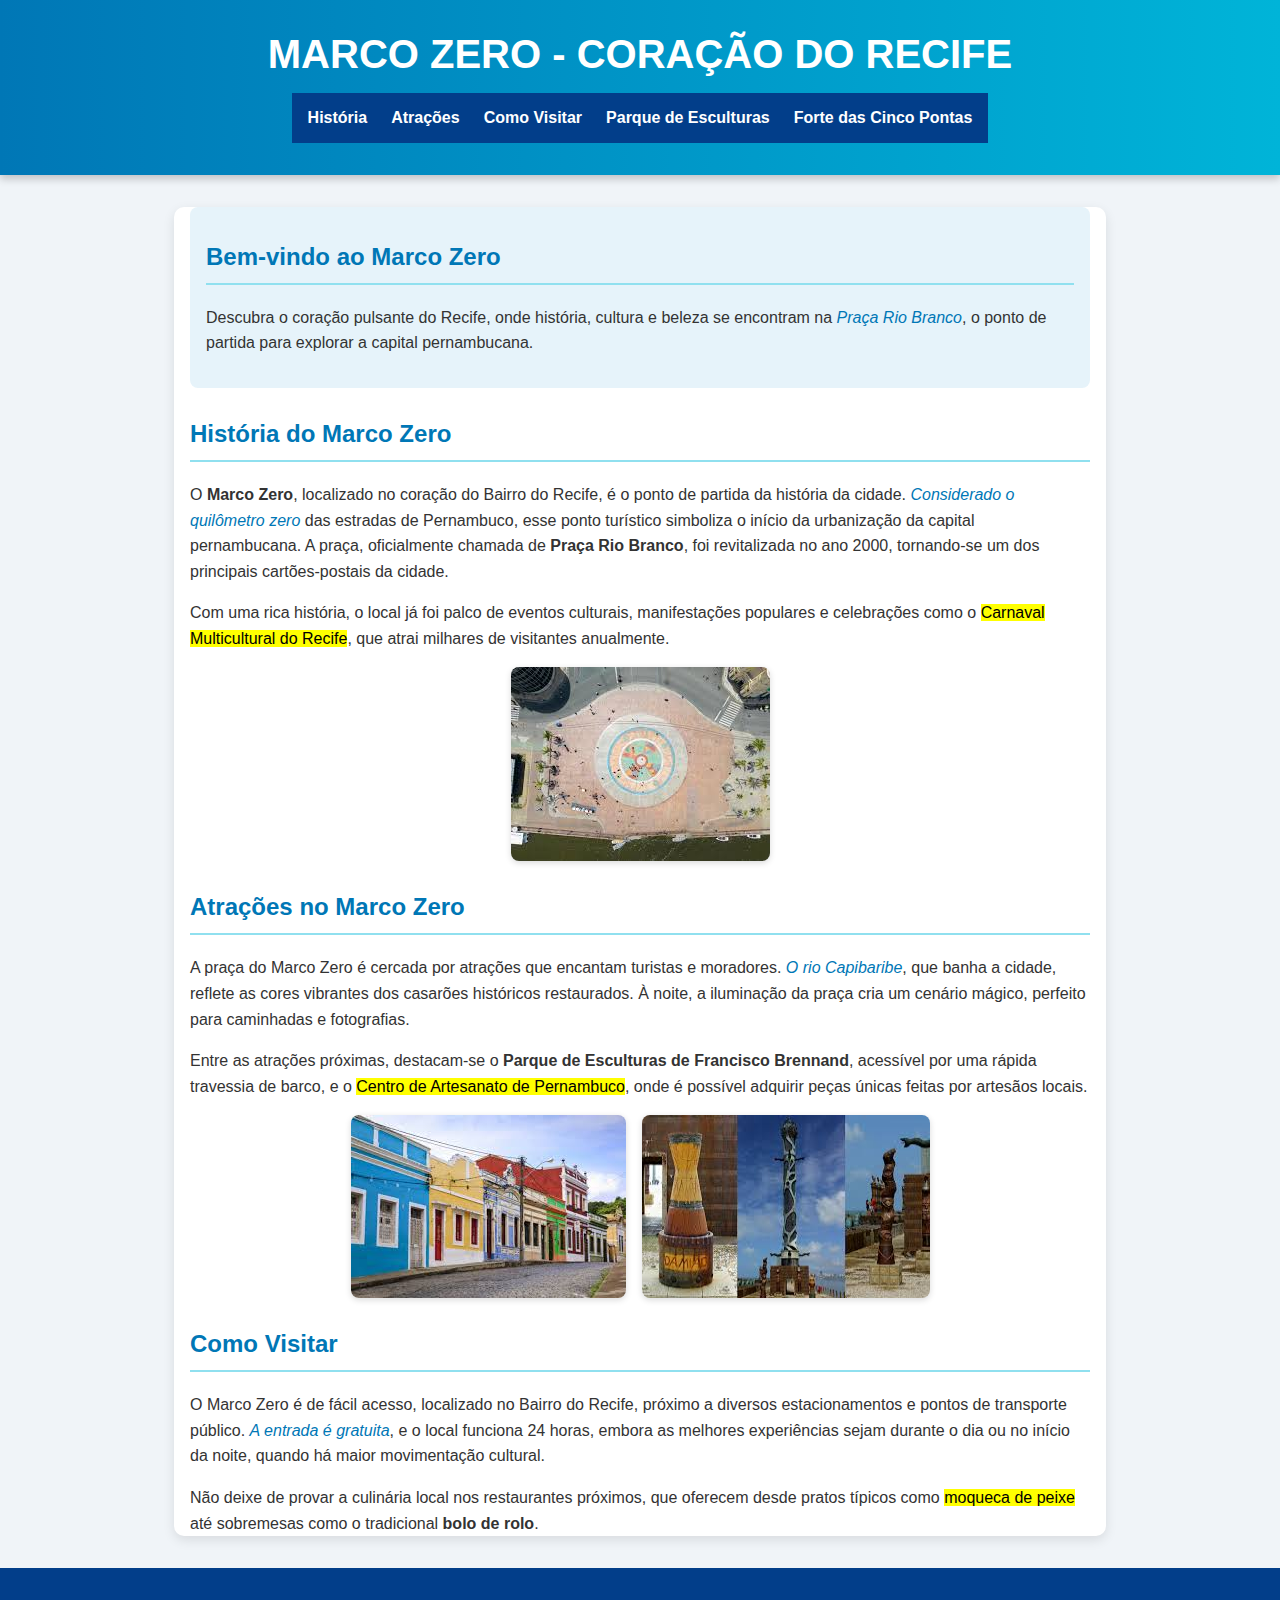
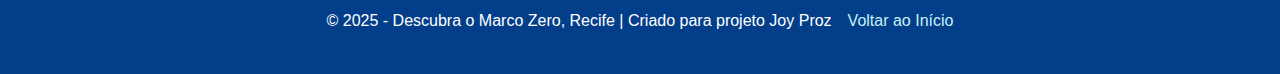
<file: index.html>
<!DOCTYPE html>
<html lang="pt-BR">
<head>
    <meta charset="UTF-8">
    <meta name="viewport" content="width=device-width, initial-scale=1.0">
    <title>Marco Zero - Recife</title>
    <link rel="stylesheet" href="styles/index.css">
</head>
<body>
    <header>
        <h1>Marco Zero - Coração do Recife</h1>
        <nav>
            <a href="#historia">História</a>
            <a href="#atracoes">Atrações</a>
            <a href="#visite">Como Visitar</a>
            <a href="parque-esculturas.html">Parque de Esculturas</a>
            <a href="forte-cinco-pontas.html">Forte das Cinco Pontas</a>
        </nav>
    </header>

    <main>
        <section class="intro">
            <h2>Bem-vindo ao Marco Zero</h2>
            <p>Descubra o coração pulsante do Recife, onde história, cultura e beleza se encontram na <em class="highlight">Praça Rio Branco</em>, o ponto de partida para explorar a capital pernambucana.</p>
        </section>

        <section id="historia">
            <h2>História do Marco Zero</h2>
            <p>O <strong>Marco Zero</strong>, localizado no coração do Bairro do Recife, é o ponto de partida da história da cidade. <em class="highlight">Considerado o quilômetro zero</em> das estradas de Pernambuco, esse ponto turístico simboliza o início da urbanização da capital pernambucana. A praça, oficialmente chamada de <strong>Praça Rio Branco</strong>, foi revitalizada no ano 2000, tornando-se um dos principais cartões-postais da cidade.</p>
            <p>Com uma rica história, o local já foi palco de eventos culturais, manifestações populares e celebrações como o <mark>Carnaval Multicultural do Recife</mark>, que atrai milhares de visitantes anualmente.</p>
            <div class="image-container">
                <img src="assets/marco.jpg" alt="Vista aérea do Marco Zero, com o rio Capibaribe ao fundo" loading="lazy">
            </div>
        </section>

        <section id="atracoes">
            <h2>Atrações no Marco Zero</h2>
            <p>A praça do Marco Zero é cercada por atrações que encantam turistas e moradores. <em class="highlight">O rio Capibaribe</em>, que banha a cidade, reflete as cores vibrantes dos casarões históricos restaurados. À noite, a iluminação da praça cria um cenário mágico, perfeito para caminhadas e fotografias.</p>
            <p>Entre as atrações próximas, destacam-se o <strong>Parque de Esculturas de Francisco Brennand</strong>, acessível por uma rápida travessia de barco, e o <mark>Centro de Artesanato de Pernambuco</mark>, onde é possível adquirir peças únicas feitas por artesãos locais.</p>
            <div class="image-container">
                <img src="assets/casas.jpg" alt="Casarões coloridos no Bairro do Recife à noite" loading="lazy">
                <img src="assets/brennand.jpg" alt="Esculturas de Francisco Brennand no parque" loading="lazy">
            </div>
        </section>

        <section id="visite">
            <h2>Como Visitar</h2>
            <p>O Marco Zero é de fácil acesso, localizado no Bairro do Recife, próximo a diversos estacionamentos e pontos de transporte público. <em class="highlight">A entrada é gratuita</em>, e o local funciona 24 horas, embora as melhores experiências sejam durante o dia ou no início da noite, quando há maior movimentação cultural.</p>
            <p>Não deixe de provar a culinária local nos restaurantes próximos, que oferecem desde pratos típicos como <mark>moqueca de peixe</mark> até sobremesas como o tradicional <strong>bolo de rolo</strong>.</p>
        </section>
    </main>

    <footer>
        <p>© 2025 - Descubra o Marco Zero, Recife | Criado para projeto Joy Proz</p>
        <a href="index.html">Voltar ao Início</a>
    </footer>
</body>
</html>
</file>
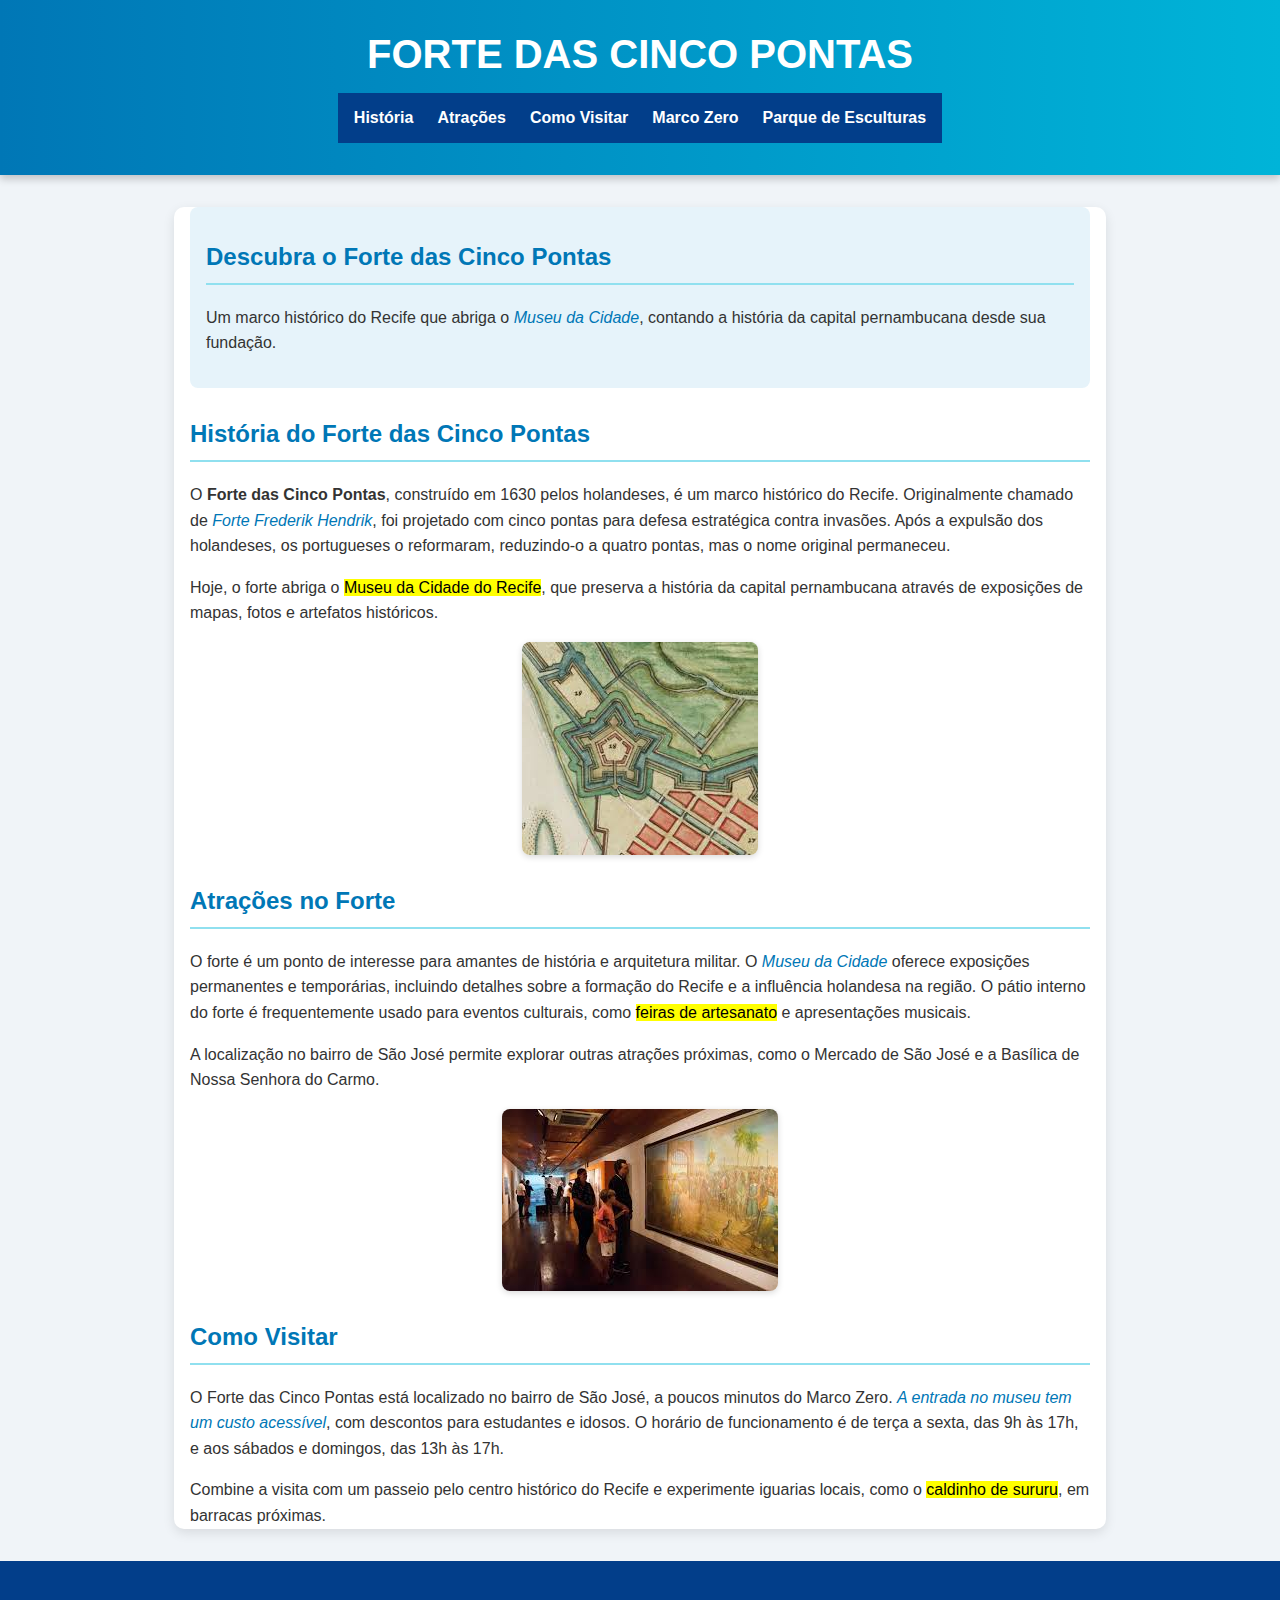
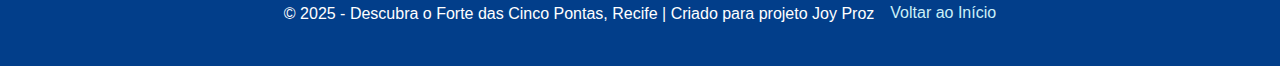
<file: forte-cinco-pontas.html>
<!DOCTYPE html>
<html lang="pt-BR">
<head>
    <meta charset="UTF-8">
    <meta name="viewport" content="width=device-width, initial-scale=1.0">
    <title>Forte das Cinco Pontas - Recife</title>
    <link rel="stylesheet" href="/styles/forte-cinco-pontas.css">
</head>
<body>
    <header>
        <h1>Forte das Cinco Pontas</h1>
        <nav>
            <a href="#historia">História</a>
            <a href="#atracoes">Atrações</a>
            <a href="#visite">Como Visitar</a>
            <a href="index.html">Marco Zero</a>
            <a href="parque-esculturas.html">Parque de Esculturas</a>
        </nav>
    </header>

    <main>
        <section class="intro">
            <h2>Descubra o Forte das Cinco Pontas</h2>
            <p>Um marco histórico do Recife que abriga o <em class="highlight">Museu da Cidade</em>, contando a história da capital pernambucana desde sua fundação.</p>
        </section>

        <section id="historia">
            <h2>História do Forte das Cinco Pontas</h2>
            <p>O <strong>Forte das Cinco Pontas</strong>, construído em 1630 pelos holandeses, é um marco histórico do Recife. Originalmente chamado de <em class="highlight">Forte Frederik Hendrik</em>, foi projetado com cinco pontas para defesa estratégica contra invasões. Após a expulsão dos holandeses, os portugueses o reformaram, reduzindo-o a quatro pontas, mas o nome original permaneceu.</p>
            <p>Hoje, o forte abriga o <mark>Museu da Cidade do Recife</mark>, que preserva a história da capital pernambucana através de exposições de mapas, fotos e artefatos históricos.</p>
            <div class="image-container">
                <img src="assets/forte.jpg" alt="Estrutura histórica do Forte das Cinco Pontas" loading="lazy">
            </div>
        </section>

        <section id="atracoes">
            <h2>Atrações no Forte</h2>
            <p>O forte é um ponto de interesse para amantes de história e arquitetura militar. O <em class="highlight">Museu da Cidade</em> oferece exposições permanentes e temporárias, incluindo detalhes sobre a formação do Recife e a influência holandesa na região. O pátio interno do forte é frequentemente usado para eventos culturais, como <mark>feiras de artesanato</mark> e apresentações musicais.</p>
            <p>A localização no bairro de São José permite explorar outras atrações próximas, como o Mercado de São José e a Basílica de Nossa Senhora do Carmo.</p>
            <div class="image-container">
                <img src="assets/museu.jpg" alt="Exposições no Museu da Cidade dentro do Forte" loading="lazy">
            </div>
        </section>

        <section id="visite">
            <h2>Como Visitar</h2>
            <p>O Forte das Cinco Pontas está localizado no bairro de São José, a poucos minutos do Marco Zero. <em class="highlight">A entrada no museu tem um custo acessível</em>, com descontos para estudantes e idosos. O horário de funcionamento é de terça a sexta, das 9h às 17h, e aos sábados e domingos, das 13h às 17h.</p>
            <p>Combine a visita com um passeio pelo centro histórico do Recife e experimente iguarias locais, como o <mark>caldinho de sururu</mark>, em barracas próximas.</p>
        </section>
    </main>

    <footer>
        <p>© 2025 - Descubra o Forte das Cinco Pontas, Recife | Criado para projeto Joy Proz</p>
        <a href="index.html">Voltar ao Início</a>
    </footer>
</body>
</html>
</file>
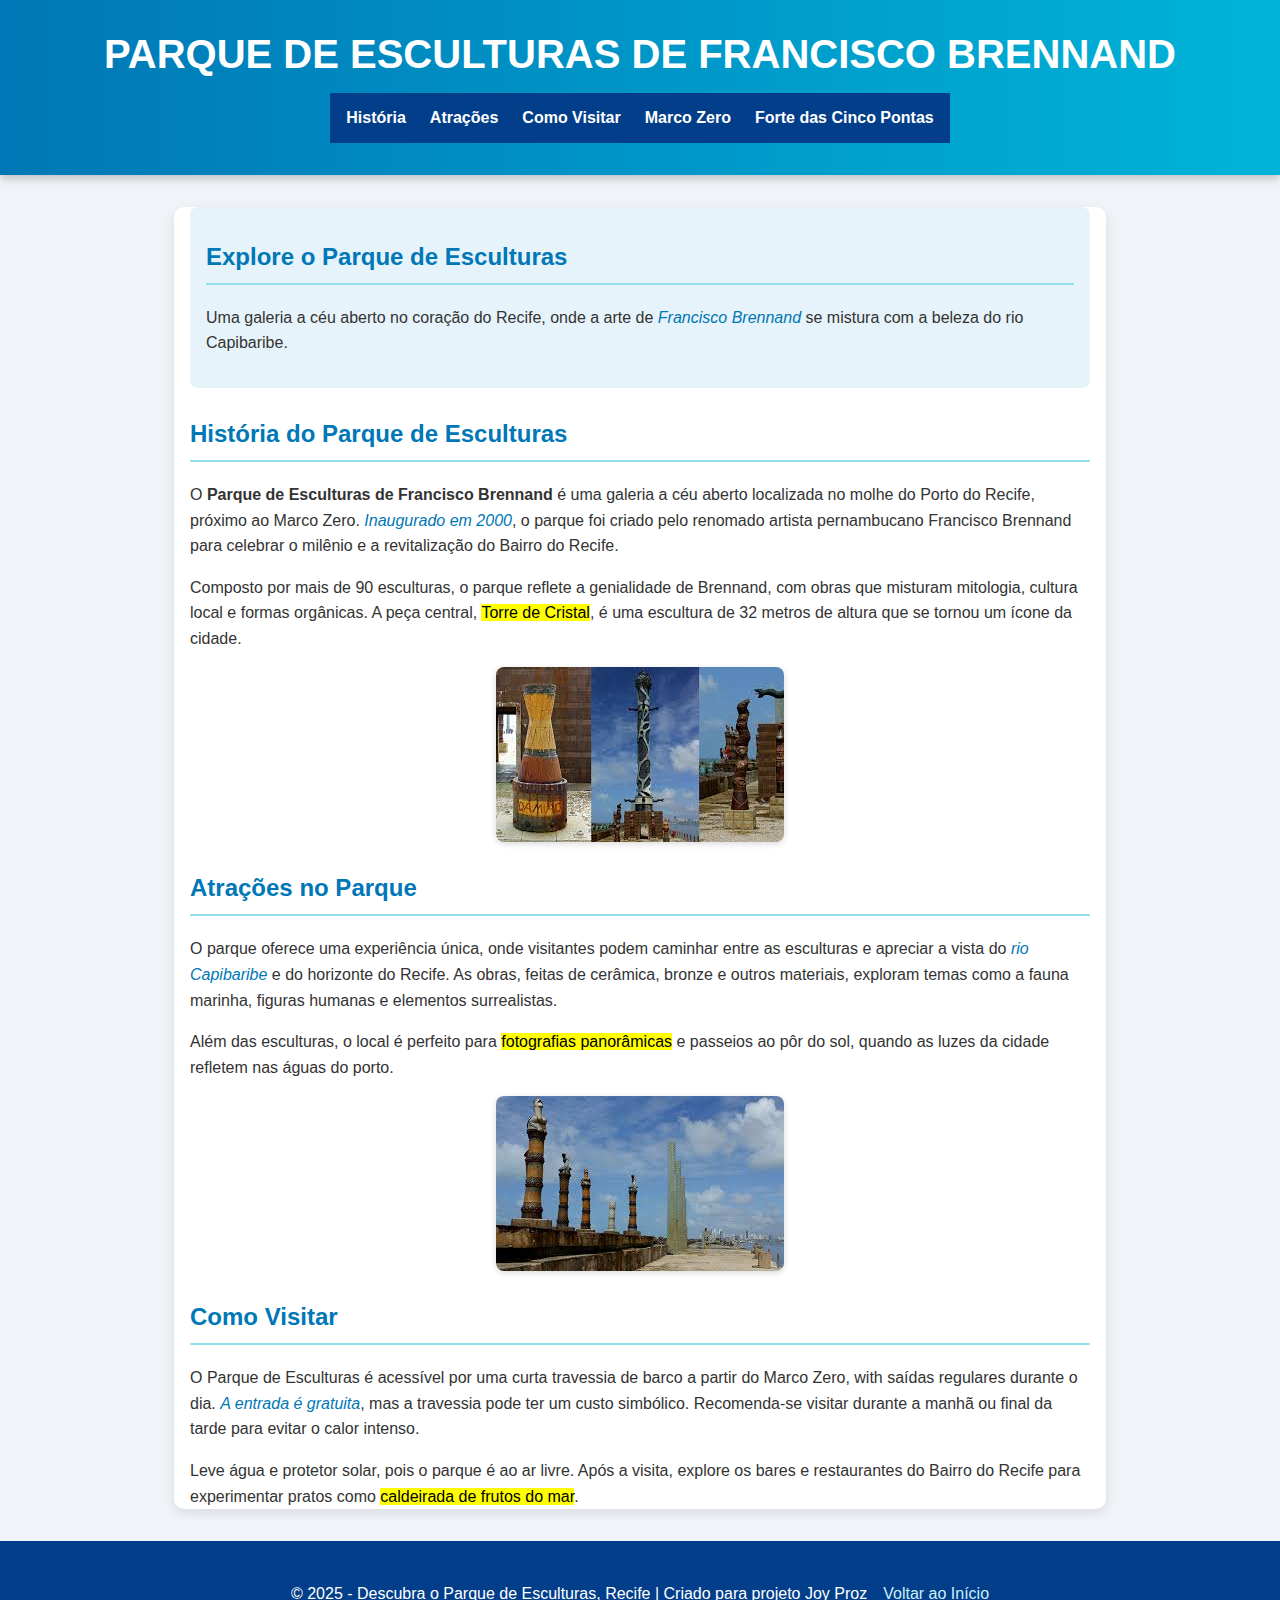
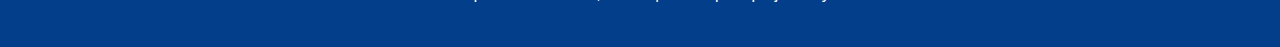
<file: parque-esculturas.html>
<!DOCTYPE html>
<html lang="pt-BR">
<head>
    <meta charset="UTF-8">
    <meta name="viewport" content="width=device-width, initial-scale=1.0">
    <title>Parque de Esculturas - Recife</title>
    <link rel="stylesheet" href="./styles/parque-esculturas.css">
</head>
<body>
    <header>
        <h1>Parque de Esculturas de Francisco Brennand</h1>
        <nav>
            <a href="#historia">História</a>
            <a href="#atracoes">Atrações</a>
            <a href="#visite">Como Visitar</a>
            <a href="index.html">Marco Zero</a>
            <a href="forte-cinco-pontas.html">Forte das Cinco Pontas</a>
        </nav>
    </header>

    <main>
        <section class="intro">
            <h2>Explore o Parque de Esculturas</h2>
            <p>Uma galeria a céu aberto no coração do Recife, onde a arte de <em class="highlight">Francisco Brennand</em> se mistura com a beleza do rio Capibaribe.</p>
        </section>

        <section id="historia">
            <h2>História do Parque de Esculturas</h2>
            <p>O <strong>Parque de Esculturas de Francisco Brennand</strong> é uma galeria a céu aberto localizada no molhe do Porto do Recife, próximo ao Marco Zero. <em class="highlight">Inaugurado em 2000</em>, o parque foi criado pelo renomado artista pernambucano Francisco Brennand para celebrar o milênio e a revitalização do Bairro do Recife.</p>
            <p>Composto por mais de 90 esculturas, o parque reflete a genialidade de Brennand, com obras que misturam mitologia, cultura local e formas orgânicas. A peça central, <mark>Torre de Cristal</mark>, é uma escultura de 32 metros de altura que se tornou um ícone da cidade.</p>
            <div class="image-container">
                <img src="assets/brennand.jpg" alt="Esculturas de Francisco Brennand no parque" loading="lazy">
            </div>
        </section>

        <section id="atracoes">
            <h2>Atrações no Parque</h2>
            <p>O parque oferece uma experiência única, onde visitantes podem caminhar entre as esculturas e apreciar a vista do <em class="highlight">rio Capibaribe</em> e do horizonte do Recife. As obras, feitas de cerâmica, bronze e outros materiais, exploram temas como a fauna marinha, figuras humanas e elementos surrealistas.</p>
            <p>Além das esculturas, o local é perfeito para <mark>fotografias panorâmicas</mark> e passeios ao pôr do sol, quando as luzes da cidade refletem nas águas do porto.</p>
            <div class="image-container">
                <img src="/assets/parque.jpg" alt="Vista panorâmica do Parque de Esculturas com o rio" loading="lazy">
            </div>
        </section>

        <section id="visite">
            <h2>Como Visitar</h2>
            <p>O Parque de Esculturas é acessível por uma curta travessia de barco a partir do Marco Zero, with saídas regulares durante o dia. <em class="highlight">A entrada é gratuita</em>, mas a travessia pode ter um custo simbólico. Recomenda-se visitar durante a manhã ou final da tarde para evitar o calor intenso.</p>
            <p>Leve água e protetor solar, pois o parque é ao ar livre. Após a visita, explore os bares e restaurantes do Bairro do Recife para experimentar pratos como <mark>caldeirada de frutos do mar</mark>.</p>
        </section>
    </main>

    <footer>
        <p>© 2025 - Descubra o Parque de Esculturas, Recife | Criado para projeto Joy Proz</p>
        <a href="index.html">Voltar ao Início</a>
    </footer>
</body>
</html>
</file>
<file: styles/index.css>
body {
    font-family: 'Arial', sans-serif;
    margin: 0;
    padding: 0;
    background-color: #f0f4f8;
    color: #333;
}
header {
    background: linear-gradient(90deg, #0077b6, #00b4d8);
    color: white;
    text-align: center;
    padding: 2em 0;
    box-shadow: 0 4px 8px rgba(0, 0, 0, 0.2);
    display: flex;
    flex-direction: column;
    align-items: center;
    gap: 1em;
}
header h1 {
    margin: 0;
    font-size: 2.5em;
    text-transform: uppercase;
}
nav {
    background-color: #023e8a;
    padding: 1em 1em;
    display: flex;
    justify-content: center;
    flex-wrap: wrap;
    gap: 1.5em;
}
nav a {
    color: white;
    text-decoration: none;
    font-weight: bold;
}
nav a:hover {
    color: #caf0f8;
}
main {
    max-width: 900px;
    margin: 2em auto;
    padding: 0 1em;
    background: white;
    border-radius: 10px;
    box-shadow: 0 4px 12px rgba(0, 0, 0, 0.1);
}
section {
    margin-bottom: 2em;
}
h2 {
    color: #0077b6;
    border-bottom: 2px solid #90e0ef;
    padding-bottom: 0.5em;
}
p {
    line-height: 1.6;
    margin: 1em 0;
}
.highlight {
    font-style: italic;
    color: #0077b6;
}
.intro {
    background-color: #e6f3fa;
    padding: 1em;
    border-radius: 8px;
    margin-bottom: 2em;
}
.image-container {
    display: flex;
    flex-wrap: wrap;
    gap: 1em;
    justify-content: center;
}
.image-container img {
    max-width: 100%;
    height: auto;
    border-radius: 8px;
    box-shadow: 0 2px 6px rgba(0, 0, 0, 0.15);
    transition: transform 0.3s ease;
}
.image-container img:hover {
    transform: scale(1.05);
}
footer {
    background-color: #023e8a;
    color: white;
    padding: 1.5em 0;
    display: flex;
    justify-content: center;
    align-items: center;
    gap: 1em;
    flex-wrap: wrap;
}
footer a {
    color: #caf0f8;
    text-decoration: none;
}
footer a:hover {
    text-decoration: underline;
}
@media (max-width: 600px) {
    header h1 {
        font-size: 1.8em;
    }
    nav {
        background-color: #023e8a;
        padding: 1em 1em;
        display: flex;
        justify-content: center;
        flex-wrap: wrap;
        gap: 1.5em;
    }
    nav a {
        margin: 0.5em 0;
    }
    .image-container img {
        max-width: 100%;
    }
    footer {
        flex-direction: column;
        text-align: center;
    }
}
</file>
<file: styles/forte-cinco-pontas.css>
body {
    font-family: 'Arial', sans-serif;
    margin: 0;
    padding: 0;
    background-color: #f0f4f8;
    color: #333;
}
header {
    background: linear-gradient(90deg, #0077b6, #00b4d8);
    color: white;
    text-align: center;
    padding: 2em 0;
    box-shadow: 0 4px 8px rgba(0, 0, 0, 0.2);
    display: flex;
    flex-direction: column;
    align-items: center;
    gap: 1em;
}
header h1 {
    margin: 0;
    font-size: 2.5em;
    text-transform: uppercase;
}
nav {
    background-color: #023e8a;
    padding: 1em 1em;
    display: flex;
    justify-content: center;
    flex-wrap: wrap;
    gap: 1.5em;
}
nav a {
    color: white;
    text-decoration: none;
    font-weight: bold;
}
nav a:hover {
    color: #caf0f8;
}
main {
    max-width: 900px;
    margin: 2em auto;
    padding: 0 1em;
    background: white;
    border-radius: 10px;
    box-shadow: 0 4px 12px rgba(0, 0, 0, 0.1);
}
section {
    margin-bottom: 2em;
}
h2 {
    color: #0077b6;
    border-bottom: 2px solid #90e0ef;
    padding-bottom: 0.5em;
}
p {
    line-height: 1.6;
    margin: 1em 0;
}
.highlight {
    font-style: italic;
    color: #0077b6;
}
.intro {
    background-color: #e6f3fa;
    padding: 1em;
    border-radius: 8px;
    margin-bottom: 2em;
}
.image-container {
    display: flex;
    flex-wrap: wrap;
    gap: 1em;
    justify-content: center;
}
.image-container img {
    max-width: 100%;
    height: auto;
    border-radius: 8px;
    box-shadow: 0 2px 6px rgba(0, 0, 0, 0.15);
    transition: transform 0.3s ease;
}
.image-container img:hover {
    transform: scale(1.05);
}
footer {
    background-color: #023e8a;
    color: white;
    padding: 1.5em 0;
    display: flex;
    justify-content: center;
    align-items: center;
    gap: 1em;
    flex-wrap: wrap;
}
footer a {
    color: #caf0f8;
    text-decoration: none;
}
footer a:hover {
    text-decoration: underline;
}
@media (max-width: 600px) {
    header h1 {
        font-size: 1.8em;
    }
    nav {
        flex-direction: column;
        align-items: center;
    }
    nav a {
        margin: 0.5em 0;
    }
    .image-container img {
        max-width: 100%;
    }
    footer {
        flex-direction: column;
        text-align: center;
    }
}
</file>
<file: styles/parque-esculturas.css>
body {
    font-family: 'Arial', sans-serif;
    margin: 0;
    padding: 0;
    background-color: #f0f4f8;
    color: #333;
}
header {
    background: linear-gradient(90deg, #0077b6, #00b4d8);
    color: white;
    text-align: center;
    padding: 2em 0;
    box-shadow: 0 4px 8px rgba(0, 0, 0, 0.2);
    display: flex;
    flex-direction: column;
    align-items: center;
    gap: 1em;
}
header h1 {
    margin: 0;
    font-size: 2.5em;
    text-transform: uppercase;
}
nav {
    background-color: #023e8a;
    padding: 1em 1em;
    display: flex;
    justify-content: center;
    flex-wrap: wrap;
    gap: 1.5em;
}
nav a {
    color: white;
    text-decoration: none;
    font-weight: bold;
}
nav a:hover {
    color: #caf0f8;
}
main {
    max-width: 900px;
    margin: 2em auto;
    padding: 0 1em;
    background: white;
    border-radius: 10px;
    box-shadow: 0 4px 12px rgba(0, 0, 0, 0.1);
}
section {
    margin-bottom: 2em;
}
h2 {
    color: #0077b6;
    border-bottom: 2px solid #90e0ef;
    padding-bottom: 0.5em;
}
p {
    line-height: 1.6;
    margin: 1em 0;
}
.highlight {
    font-style: italic;
    color: #0077b6;
}
.intro {
    background-color: #e6f3fa;
    padding: 1em;
    border-radius: 8px;
    margin-bottom: 2em;
}
.image-container {
    display: flex;
    flex-wrap: wrap;
    gap: 1em;
    justify-content: center;
}
.image-container img {
    max-width: 100%;
    height: auto;
    border-radius: 8px;
    box-shadow: 0 2px 6px rgba(0, 0, 0, 0.15);
    transition: transform 0.3s ease;
}
.image-container img:hover {
    transform: scale(1.05);
}
footer {
    background-color: #023e8a;
    color: white;
    padding: 1.5em 0;
    display: flex;
    justify-content: center;
    align-items: center;
    gap: 1em;
    flex-wrap: wrap;
}
footer a {
    color: #caf0f8;
    text-decoration: none;
}
footer a:hover {
    text-decoration: underline;
}
@media (max-width: 600px) {
    header h1 {
        font-size: 1.8em;
    }
    nav {
        flex-direction: column;
        align-items: center;
    }
    nav a {
        margin: 0.5em 0;
    }
    .image-container img {
        max-width: 100%;
    }
    footer {
        flex-direction: column;
        text-align: center;
    }
}
</file>
